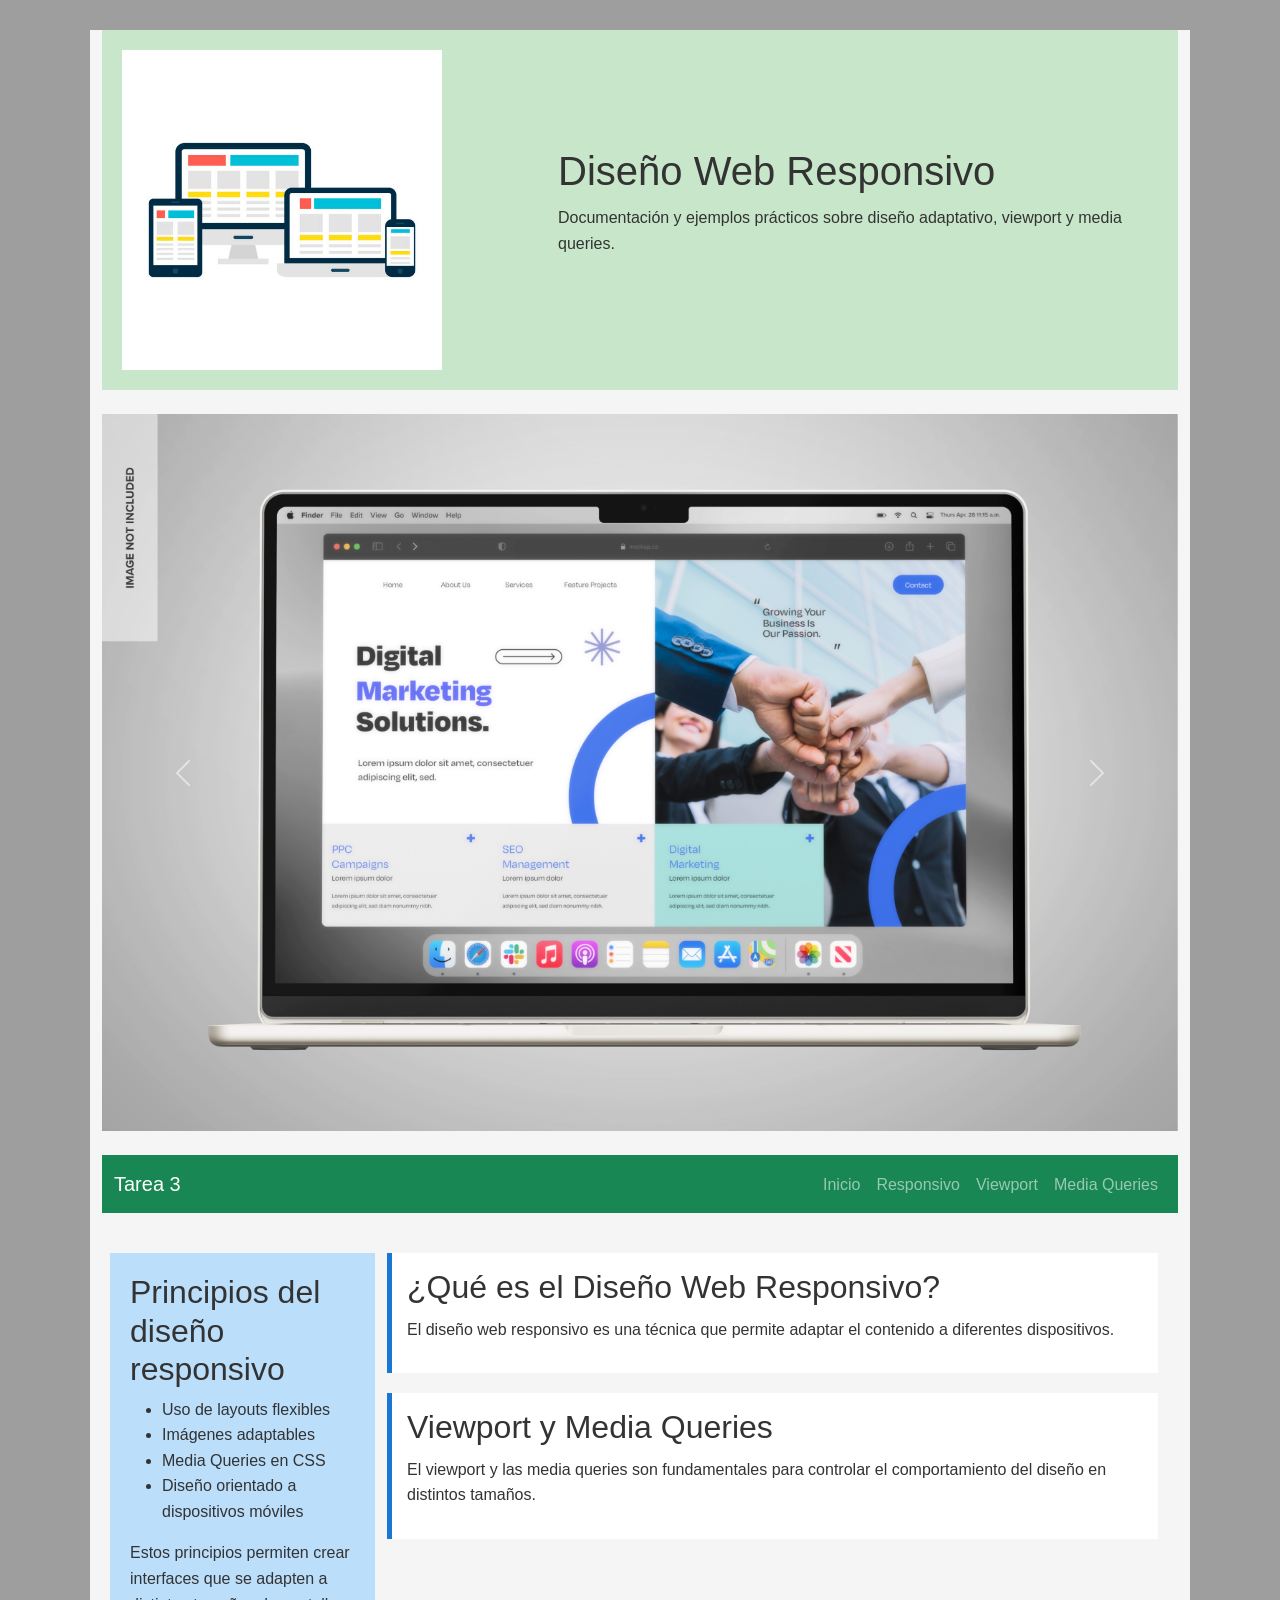
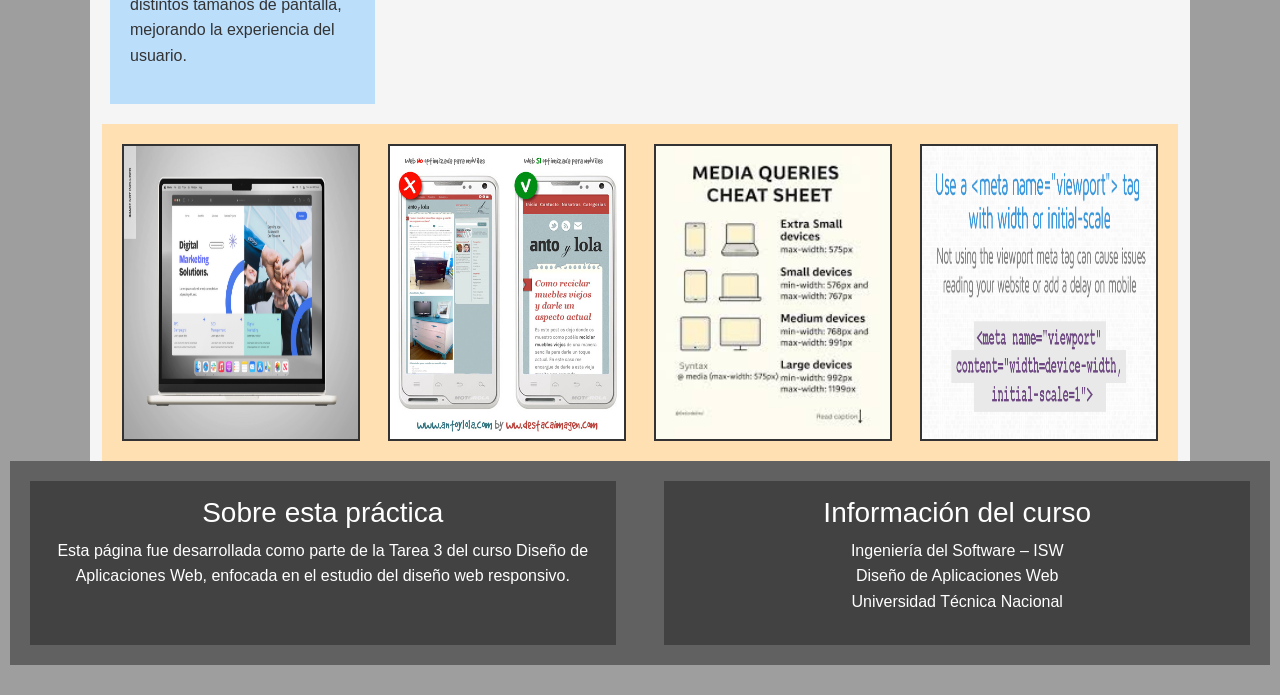
<file: index.html>
<!DOCTYPE html>
<html lang="es">
<head>
    <meta charset="UTF-8">
    <meta name="viewport" content="width=device-width, initial-scale=1.0">
    <title>Tarea 3 – Diseño Responsivo</title>

    <!-- Bootstrap 5 CSS -->
    <link href="https://cdn.jsdelivr.net/npm/bootstrap@5.3.8/dist/css/bootstrap.min.css" rel="stylesheet">

    <!-- CSS propio -->
    <link rel="stylesheet" href="assets/css/styles.css">
</head>

<body>

    <!-- FONDO PRINCIPAL -->
    <div id="wrapper" class="container">

        <!-- HEADER -->
        <header id="header" class="d-flex flex-column flex-md-row justify-content-between align-items-center">
            <div class="header-left">
                <!-- Imagen o información referencial -->
                <img src="assets/img/header.jpg" alt="Imagen referencial">
            </div>

            <div class="header-right">
                <!-- Texto o contenido relacionado -->
                <h1>Diseño Web Responsivo</h1>
                <p>
                    Documentación y ejemplos prácticos sobre diseño adaptativo,
                    viewport y media queries.
                </p>
            </div>
        </header>

        <div id="carouselExample" class="carousel slide my-4" data-bs-ride="carousel">
            <div class="carousel-inner">
        
                <div class="carousel-item active">
                    <img src="assets/img/gallery-desktop.jpg" class="d-block w-100" alt="Desktop">
                </div>
        
                <div class="carousel-item">
                    <img src="assets/img/gallery-mobile.jpg" class="d-block w-100" alt="Mobile">
                </div>
        
                <div class="carousel-item">
                    <img src="assets/img/gallery-mediaqueries.jpeg" class="d-block w-100" alt="Media Queries">
                </div>
        
            </div>
        
            <button class="carousel-control-prev" type="button" data-bs-target="#carouselExample" data-bs-slide="prev">
                <span class="carousel-control-prev-icon"></span>
            </button>
        
            <button class="carousel-control-next" type="button" data-bs-target="#carouselExample" data-bs-slide="next">
                <span class="carousel-control-next-icon"></span>
            </button>
        </div>

        <!-- NAVEGACIÓN PRINCIPAL -->
        <nav class="navbar navbar-expand-lg navbar-dark bg-success">
            <div class="container-fluid">
        
                <a class="navbar-brand" href="#">Tarea 3</a>
        
                <button class="navbar-toggler" type="button" data-bs-toggle="collapse" data-bs-target="#navbarNav">
                    <span class="navbar-toggler-icon"></span>
                </button>
        
                <div class="collapse navbar-collapse" id="navbarNav">
                    <ul class="navbar-nav ms-auto">
                        <li class="nav-item"><a class="nav-link" href="#header">Inicio</a></li>
                        <li class="nav-item"><a class="nav-link" href="#layout">Responsivo</a></li>
                        <li class="nav-item"><a class="nav-link" href="#aside">Viewport</a></li>
                        <li class="nav-item"><a class="nav-link" href="#main">Media Queries</a></li>
                    </ul>
                </div>
        
            </div>
        </nav>

        <!-- CONTENEDOR ASIDE + MAIN -->
        <div id="layout" class="row">

            <!-- ASIDE -->
            <aside id="aside" class="col-md-4 col-lg-3">
                <h2>Principios del diseño responsivo</h2>
                <ul>
                    <li>Uso de layouts flexibles</li>
                    <li>Imágenes adaptables</li>
                    <li>Media Queries en CSS</li>
                    <li>Diseño orientado a dispositivos móviles</li>
                </ul>
                <p>
                    Estos principios permiten crear interfaces que se adapten
                    a distintos tamaños de pantalla, mejorando la experiencia del usuario.
                </p>
            </aside>

            <!-- MAIN -->
            <main id="main" class="col-md-8 col-lg-9">

                <!-- ARTÍCULO 1 -->
                <article class="article">
                    <h2>¿Qué es el Diseño Web Responsivo?</h2>
                    <p>
                        El diseño web responsivo es una técnica que permite adaptar
                        el contenido a diferentes dispositivos.
                    </p>
                </article>

                <!-- ARTÍCULO 2 -->
                <article class="article">
                    <h2>Viewport y Media Queries</h2>
                    <p>
                        El viewport y las media queries son fundamentales para
                        controlar el comportamiento del diseño en distintos tamaños.
                    </p>
                </article>

            </main>
        </div>

        <!-- GALERÍA DE IMÁGENES (DEBAJO DE ASIDE + MAIN) -->
        
        <section id="gallery">
            <img src="assets/img/gallery-desktop.jpg" alt="Ejemplo de diseño en desktop">
            <img src="assets/img/gallery-mobile.jpg" alt="Ejemplo de diseño en dispositivo móvil">
            <img src="assets/img/gallery-mediaqueries.jpeg" alt="Aplicación de media queries">
            <img src="assets/img/gallery-viewport.png" alt="Concepto de viewport en diseño web">
        </section>

    </div>
    <!-- FIN FONDO PRINCIPAL -->

    <!-- FOOTER (ANCHO COMPLETO) -->
    
    <footer id="footer">
        <div class="footer-col">
            <h3>Sobre esta práctica</h3>
            <p>
                Esta página fue desarrollada como parte de la Tarea 3 del curso
                Diseño de Aplicaciones Web, enfocada en el estudio del diseño
                web responsivo.
            </p>
        </div>
    
        <div class="footer-col">
            <h3>Información del curso</h3>
            <p>
                Ingeniería del Software – ISW<br>
                Diseño de Aplicaciones Web<br>
                Universidad Técnica Nacional
            </p>
        </div>
    </footer>

<script 
  src="https://cdn.jsdelivr.net/npm/bootstrap@5.3.3/dist/js/bootstrap.bundle.min.js">
</script>

</body>
</html>
</file>
<file: assets/css/styles.css>
/* ==========================
   ESTILOS GENERALES
   ========================== */

* {
    margin: 0;
    padding: 0;
    box-sizing: border-box;
}

body {
    font-family: Arial, Helvetica, sans-serif;
    background-color: #9e9e9e; /* Fondo del navegador */
    color: #333;
    line-height: 1.6;
}

/* ==========================
   FONDO PRINCIPAL (WRAPPER)
   ========================== */

#wrapper {
    max-width: 1100px;            /* Ancho menor al navegador */
    margin: 30px auto 0;               /* Centrado */
    background-color: #f5f5f5;    /* Fondo principal */
}

/* ==========================
   HEADER (DESKTOP)
   ========================== */

#header {
    /* Sin bootstrap debemos quitar este comentario
    display: flex;
    justify-content: space-between;
    align-items: center; */
    background-color: #c8e6c9;
    padding: 20px;
}

.header-left img {
    max-width: 320px;
    height: auto;
}

.header-right {
    max-width: 600px;
}

.header-right h1 {
    margin-bottom: 10px;
}

/* ==========================
   NAVEGACIÓN PRINCIPAL
   ========================== */
/* --No usar si estamos usando bootstrap
#nav {
    background-color: #2e7d32;
}

#nav ul {  
    list-style: none;
    display: flex;
    justify-content: right;
} 

#nav ul li a {
    display: block;
    padding: 15px 20px;
    color: white;
    text-decoration: none;
    font-weight: bold;
}

#nav ul li a:hover {
    background-color: #1b5e20;
}
*/

.navbar {
    margin-bottom: 20px;
}



/* ==========================
   LAYOUT ASIDE + MAIN
   ========================== */

#layout {
/*  Sin bootstrap debemos quitar este comentario   
    display: flex;
    gap: 20px;*/
    padding: 20px;
}

/* ASIDE */
#aside {
    /* width: 25%; Sin bootstrap debemos quitar este comentario*/
    background-color: #bbdefb;
    padding: 20px;
}

/* MAIN */
/* Sin bootstrap debemos quitar este comentario
#main {
    width: 75%;
} */

/* ==========================
   ARTICLES
   ========================== */

.article {
    background-color: #ffffff;
    padding: 15px;
    margin-bottom: 20px;
    border-left: 5px solid #1976d2;
}

.article h2 {
    margin-bottom: 10px;
}

/* ==========================
   GALERÍA DE IMÁGENES
   ========================== */

#gallery {
    display: flex;
    justify-content: space-between;
    gap: 15px;
    padding: 20px;
    background-color: #ffe0b2; 
}

#gallery img {
    width: 100%;
    max-width: 23%;
    height: auto;
    border: 2px solid #333;
}

/* ==========================
   FOOTER (ANCHO CASI COMPLETO)
   ========================== */

#footer {
    display: flex;
    justify-content: space-between;
    background-color: #616161;
    color: white;
    padding: 20px;
    margin: 0 10px 30px;

}

.footer-col {
    width: 48%;
    background-color: #424242;
    padding: 15px;
    text-align: center;
}

/* ==========================
   MEDIA QUERY - MÓVIL
   ========================== */

@media (max-width: 768px) {

    /* Wrapper ocupa casi todo el ancho */
    #wrapper {
        max-width: 95%;
        margin: 15px auto 0;
    }

    /* HEADER: se apila */
/*     #header { --- solo si no se usa bootstrap
        flex-direction: column;
        text-align: center;
    } */

    .header-left img {
        max-width: 100%;
        margin-bottom: 15px;
    }

    .header-right {
        max-width: 100%;
    }

    /* NAVEGACIÓN: menú vertical Solo si no se esta usando bootstrap */
/*     #nav ul {
        flex-direction: column;
        align-items: center;
    }

    #nav ul li a {
        width: 100%;
        text-align: center;
    } */

    /* LAYOUT: Aside y Main en columna */
/*     #layout {  ---Solo si no se esta usando bootstrap
        flex-direction: column;
    }

    #aside,
    #main {
        width: 100%;
    } */

    /* GALERÍA: imágenes una debajo de otra */
    #gallery {
        flex-direction: column;
        align-items: center;
    }

    #gallery img {
        max-width: 90%;
    }

    /* FOOTER: columnas apiladas */
    #footer {
        flex-direction: column;
        align-items: center;
        margin: 0 10px 20px;
    }

    .footer-col {
        width: 100%;
        margin-bottom: 15px;
    }
}
</file>
